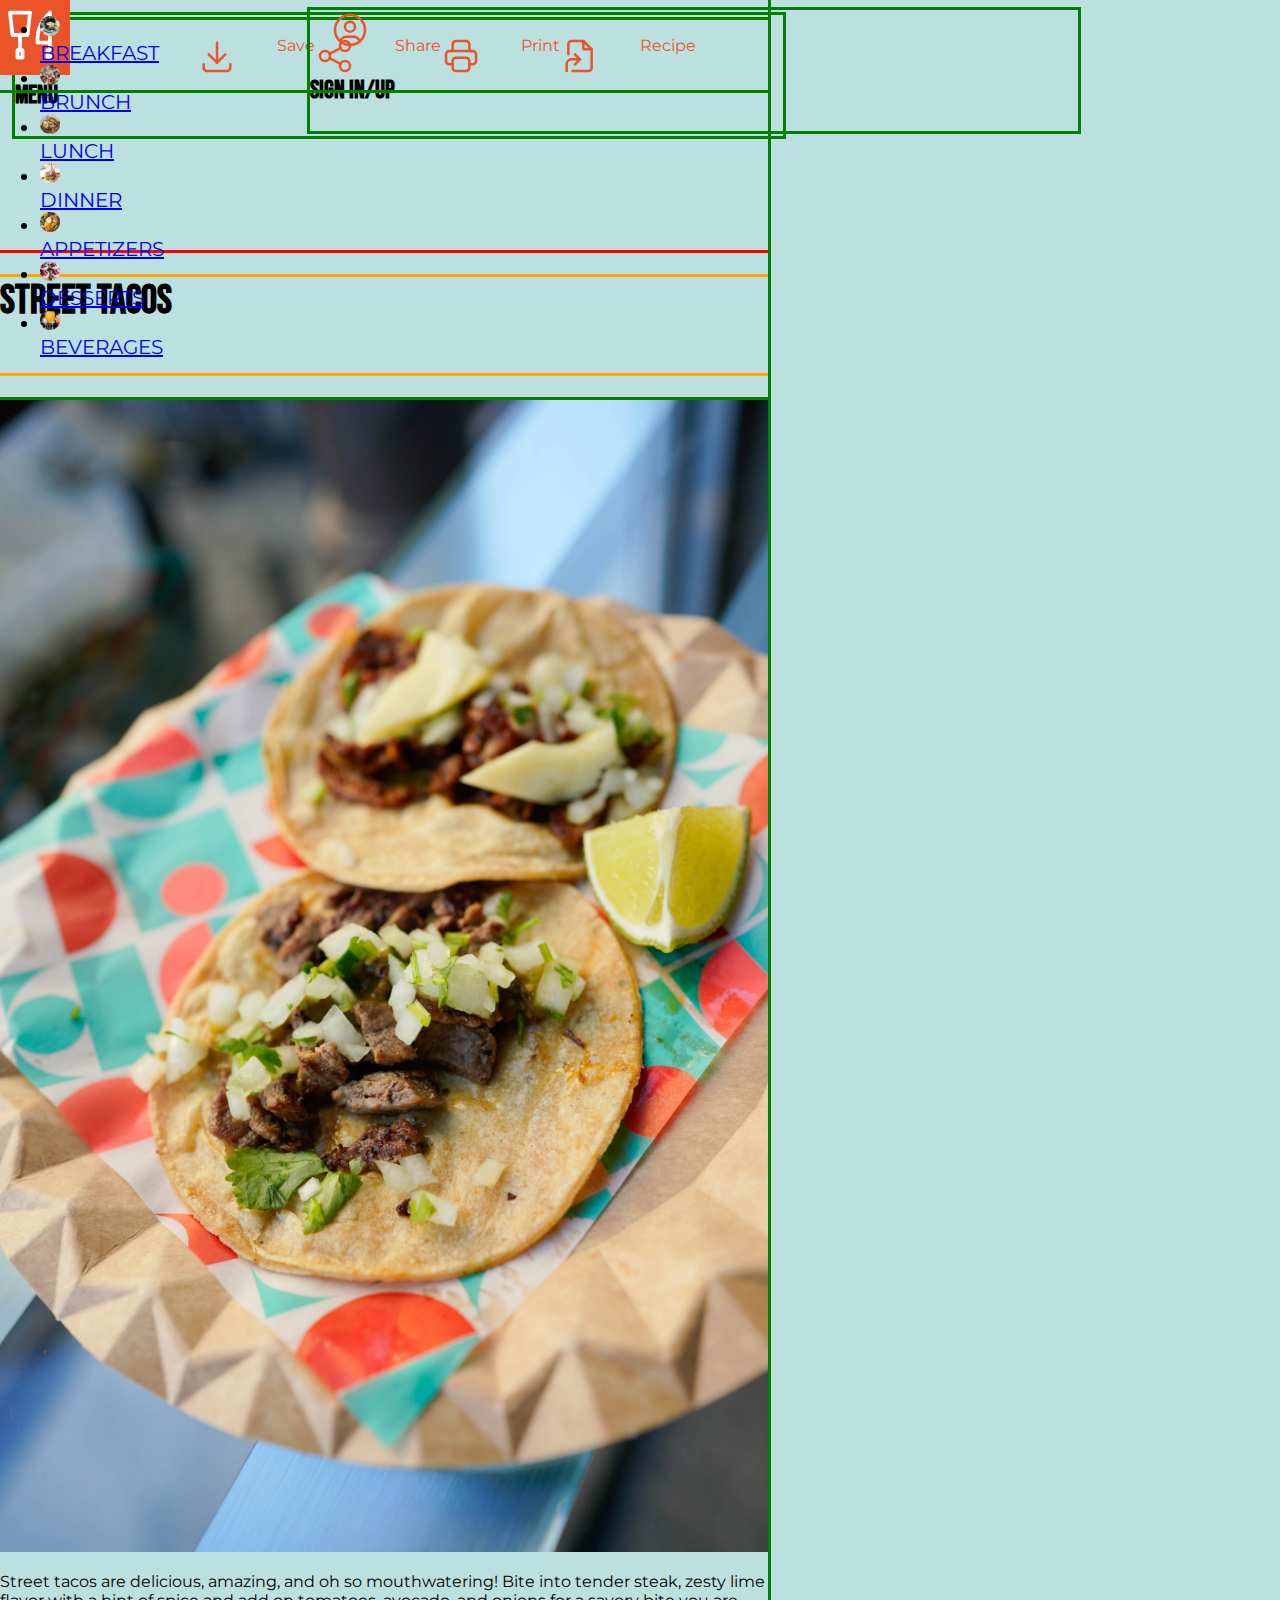
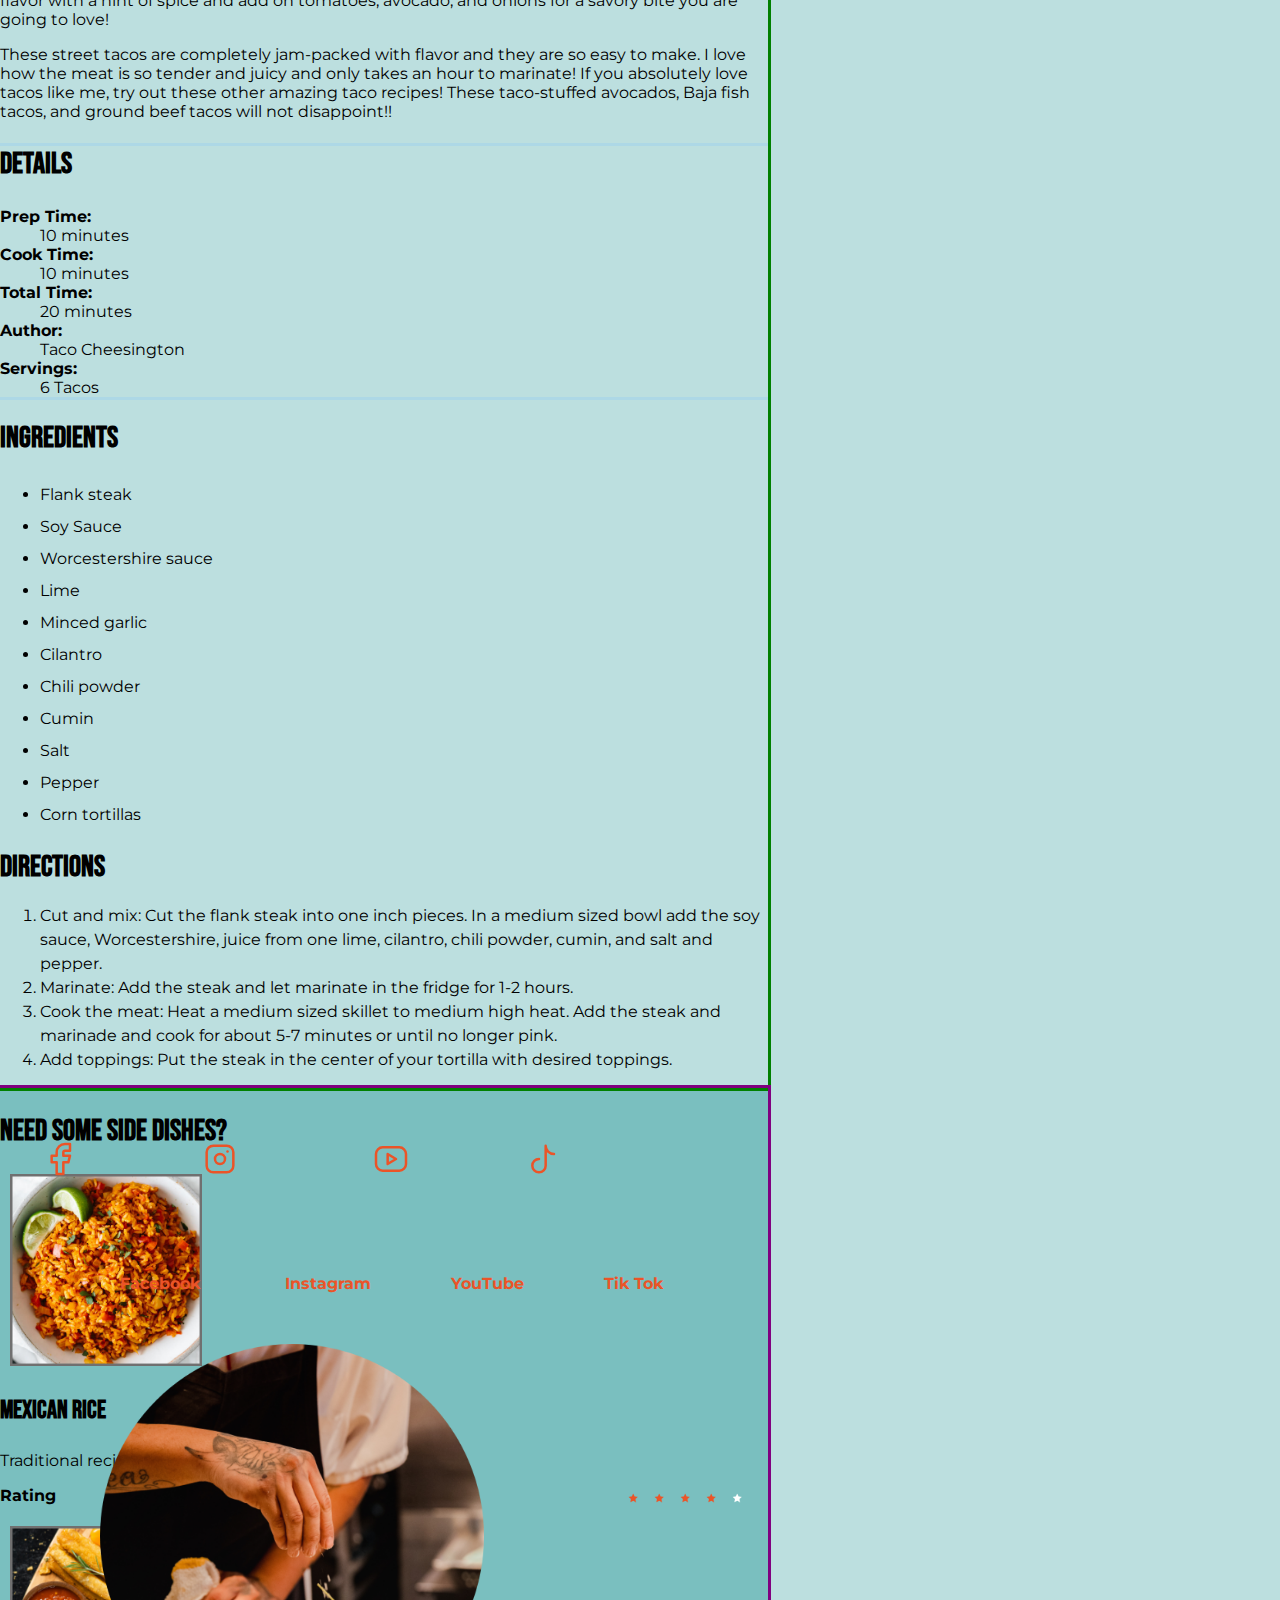
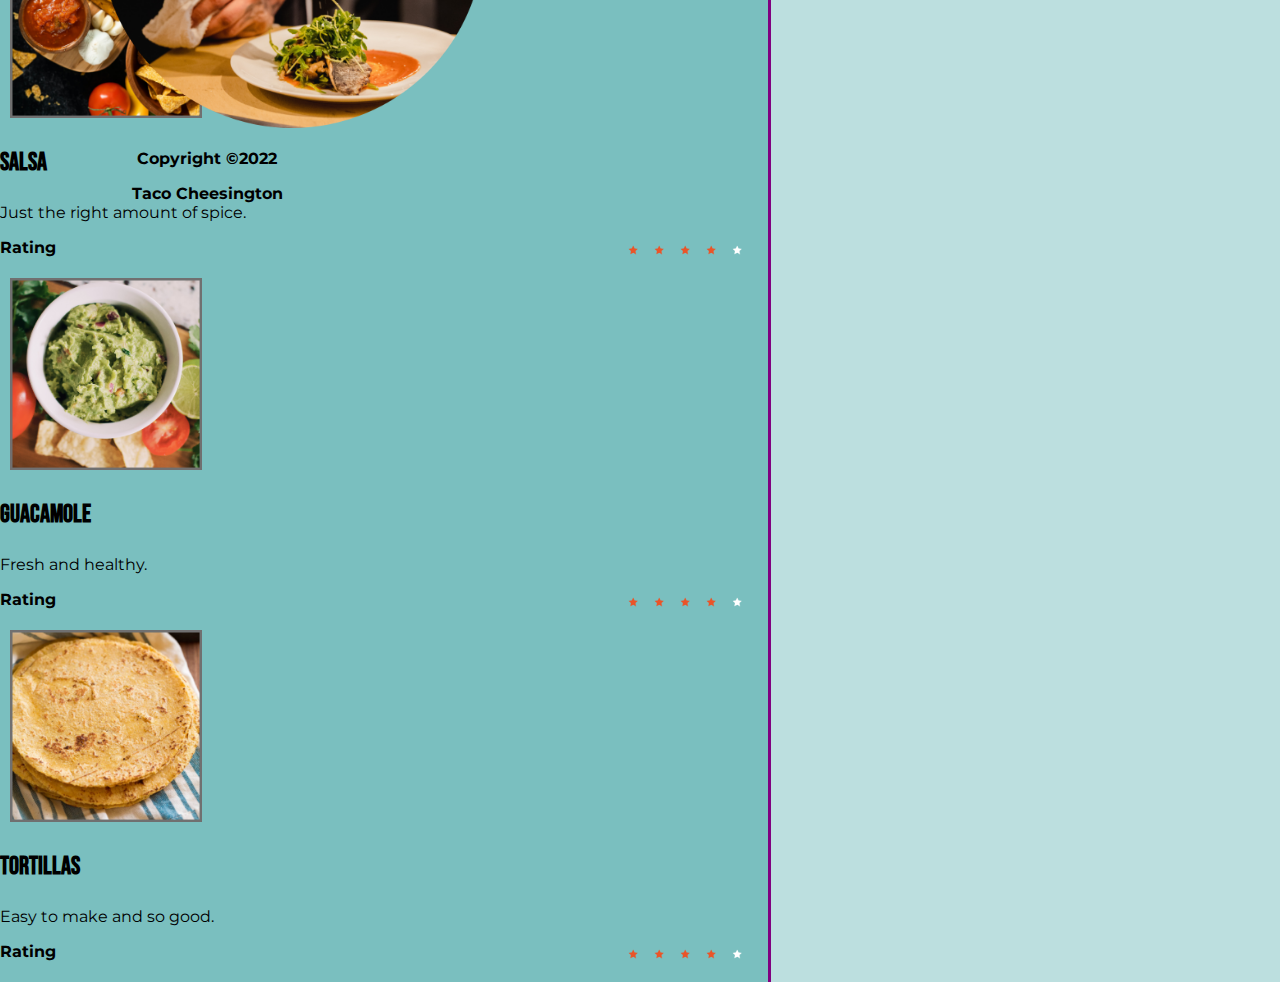
<file: index.html>
<!DOCTYPE html>
<html lang="en">
<head>
    <meta charset="UTF-8">
    <meta http-equiv="X-UA-Compatible" content="IE=edge">
    <meta name="viewport" content="width=device-width, initial-scale=1.0">
    <title>Robberson ASU Recipe Assignment  Good Eats- Street Tacos</title>
    <link rel="preconnect" href="https://fonts.googleapis.com">
<link rel="preconnect" href="https://fonts.gstatic.com" crossorigin>
<link href="https://fonts.googleapis.com/css2?family=Bebas+Neue&family=Montserrat:ital,wght@0,400;0,700;1,400&display=swap" rel="stylesheet">
    <link href="styles.css" rel="stylesheet" type="text/css">
</head>
<body>
    <div class="container">
            
              
  
<header id="sideNav">
    <!-- <div class="search-bar">
    <label for="site-search">Search:</label>
    <input type="text" id="site-search" placeholder="search">
    </div> -->

  
        <!-- </div> -->
        <h1>Street Tacos</h1>
        <div class="nav_icons">

            <ul>
                <li>
                    <svg class="save_Icon">
                    <use xlink:href="#icon icon-tabler icon-tabler-download"></use>
                    </svg>Save</li> 
                <li>
                    <svg class="share_Icon">
                    <use xlink:href="#icon icon-tabler icon-tabler-share"></use>
                    </svg>Share</li>
                <li>
                    <svg class="print_Icon">
                    <use xlink:href="#icon icon-tabler icon-tabler-printer"></use>
                    </svg>Print</li>
                <li>
                    <svg class="jump_Icon">
                    <use xlink:href="#icon icon-tabler icon-tabler-file-symlink"></use>
                    </svg>Recipe</li>

                </ul>
        </div>
      
</header>
    <main class="main">
     <section id="main_Container">

<img src="images/street-tacos.png" alt="2 carne asada tacos with lime" title="HeroImage">

<p>Street tacos are delicious, amazing, and oh so mouthwatering! Bite into tender steak, zesty lime flavor with a hint of spice and add on tomatoes, avocado, and onions for a savory bite you are going to love!</p>

<p>These street tacos are completely jam-packed with flavor and they are so easy to make. I love how the meat is so tender and juicy and only takes an hour to marinate! If you absolutely love tacos like me, try out these other amazing taco recipes! These taco-stuffed avocados, Baja fish tacos, and ground beef tacos will not disappoint!!</p>
<section id="Details">
<h2>Details</h2>
<dl>
    <dt>Prep Time:</dt> <dd>10 minutes</dd>
<dt>Cook Time:</dt><dd>10 minutes</dd> 
<dt>Total Time:</dt> <dd>20 minutes</dd>
<dt>Author:</dt><dd> Taco Cheesington</dd>
<dt>Servings:</dt><dd>6 Tacos</dd>
</dl>
</section>
<section id="ingredients">
    <h2>Ingredients</h2>
    <ul>
        <li>Flank steak</li>
        <li>Soy Sauce</li>
        <li>Worcestershire sauce</li>
        <li>Lime</li>
        <li>Minced garlic</li>
        <li>Cilantro</li>
        <li>Chili powder</li>
        <li>Cumin</li>
        <li>Salt</li>
        <li>Pepper</li> 
        <li>Corn tortillas</li>
    </ul>
</section>
<section id="directions">
<h2>Directions</h2>
<ol>
<li>Cut and mix: Cut the flank steak into one inch pieces. In a medium sized bowl add the soy sauce, Worcestershire, juice from one lime, cilantro, chili powder, cumin, and salt and pepper.</li>
<li>Marinate: Add the steak and let marinate in the fridge for 1-2 hours.</li>
<li>Cook the meat: Heat a medium sized skillet to medium high heat. Add the steak and marinade and cook for about 5-7 minutes or until no longer pink.</li>
<li>Add toppings: Put the steak in the center of your tortilla with desired toppings.</li>
</ol>
</section>
</section>
</main>
<aside id="side_Dishes">
    

    <h2>Need some side dishes?</h2>
    <article>
        
        <img src="images/mexican-rice.png" alt="Mexican Rice"> 
        <h3>Mexican Rice</h3>
        <p>Traditional recipe with a twist.</p>
        <div id="ratings_container">
            <svg xmlns="http://www.w3.org/2000/svg" class="icon icon-tabler icon-tabler-star" width="40" height="40" viewBox="0 0 60 60" stroke-width=".5" stroke="#EB5428" fill="#EB5428" stroke-linecap="round" stroke-linejoin="round">
                <path stroke="none" d="M0 0h24v24H0z" fill="none"/>
                <path d="M12 17.75l-6.172 3.245l1.179 -6.873l-5 -4.867l6.9 -1l3.086 -6.253l3.086 6.253l6.9 1l-5 4.867l1.179 6.873z" />
              </svg>
              <svg xmlns="http://www.w3.org/2000/svg" class="icon icon-tabler icon-tabler-star" width="40" height="40" viewBox="0 0 60 60" stroke-width=".5" stroke="#EB5428" fill="#EB5428" stroke-linecap="round" stroke-linejoin="round">
                <path stroke="none" d="M0 0h24v24H0z" fill="none"/>
                <path d="M12 17.75l-6.172 3.245l1.179 -6.873l-5 -4.867l6.9 -1l3.086 -6.253l3.086 6.253l6.9 1l-5 4.867l1.179 6.873z" />
              </svg>
              <svg xmlns="http://www.w3.org/2000/svg" class="icon icon-tabler icon-tabler-star" width="40" height="40" viewBox="0 0 60 60" stroke-width=".5" stroke="#EB5428" fill="#EB5428" stroke-linecap="round" stroke-linejoin="round">
                <path stroke="none" d="M0 0h24v24H0z" fill="none"/>
                <path d="M12 17.75l-6.172 3.245l1.179 -6.873l-5 -4.867l6.9 -1l3.086 -6.253l3.086 6.253l6.9 1l-5 4.867l1.179 6.873z" />
              </svg>
            
              <svg xmlns="http://www.w3.org/2000/svg" class="icon icon-tabler icon-tabler-star" width="40" height="40" viewBox="0 0 60 60" stroke-width=".5" stroke="#EB5428" fill="#EB5428" stroke-linecap="round" stroke-linejoin="round">
                <path stroke="none" d="M0 0h24v24H0z" fill="none"/>
                <path d="M12 17.75l-6.172 3.245l1.179 -6.873l-5 -4.867l6.9 -1l3.086 -6.253l3.086 6.253l6.9 1l-5 4.867l1.179 6.873z" />
              </svg>
              <svg xmlns="http://www.w3.org/2000/svg" class="icon icon-tabler icon-tabler-star" width="40" height="40" viewBox="0 0 60 60" stroke-width=".5" stroke="#ffffff" fill="#ffffff" stroke-linecap="round" stroke-linejoin="round">
                <path stroke="none" d="M0 0h24v24H0z" fill="none"/>
                <path d="M12 17.75l-6.172 3.245l1.179 -6.873l-5 -4.867l6.9 -1l3.086 -6.253l3.086 6.253l6.9 1l-5 4.867l1.179 6.873z" />
              </svg>
              </div>
        <p>Rating</p> 
        
        <!--INSERT STARS HERE 4 of 5 Stars-->
    </article>

    <article>
        <img src="images/salsa.png" alt="Salsa">
        <h3>Salsa</h3>
        <p>Just the right amount of spice.</p>
        <div id="ratings_container">
            <svg xmlns="http://www.w3.org/2000/svg" class="icon icon-tabler icon-tabler-star" width="40" height="40" viewBox="0 0 60 60" stroke-width=".5" stroke="#EB5428" fill="#EB5428" stroke-linecap="round" stroke-linejoin="round">
                <path stroke="none" d="M0 0h24v24H0z" fill="none"/>
                <path d="M12 17.75l-6.172 3.245l1.179 -6.873l-5 -4.867l6.9 -1l3.086 -6.253l3.086 6.253l6.9 1l-5 4.867l1.179 6.873z" />
              </svg>
              <svg xmlns="http://www.w3.org/2000/svg" class="icon icon-tabler icon-tabler-star" width="40" height="40" viewBox="0 0 60 60" stroke-width=".5" stroke="#EB5428" fill="#EB5428" stroke-linecap="round" stroke-linejoin="round">
                <path stroke="none" d="M0 0h24v24H0z" fill="none"/>
                <path d="M12 17.75l-6.172 3.245l1.179 -6.873l-5 -4.867l6.9 -1l3.086 -6.253l3.086 6.253l6.9 1l-5 4.867l1.179 6.873z" />
              </svg>
              <svg xmlns="http://www.w3.org/2000/svg" class="icon icon-tabler icon-tabler-star" width="40" height="40" viewBox="0 0 60 60" stroke-width=".5" stroke="#EB5428" fill="#EB5428" stroke-linecap="round" stroke-linejoin="round">
                <path stroke="none" d="M0 0h24v24H0z" fill="none"/>
                <path d="M12 17.75l-6.172 3.245l1.179 -6.873l-5 -4.867l6.9 -1l3.086 -6.253l3.086 6.253l6.9 1l-5 4.867l1.179 6.873z" />
              </svg>
            
              <svg xmlns="http://www.w3.org/2000/svg" class="icon icon-tabler icon-tabler-star" width="40" height="40" viewBox="0 0 60 60" stroke-width=".5" stroke="#EB5428" fill="#EB5428" stroke-linecap="round" stroke-linejoin="round">
                <path stroke="none" d="M0 0h24v24H0z" fill="none"/>
                <path d="M12 17.75l-6.172 3.245l1.179 -6.873l-5 -4.867l6.9 -1l3.086 -6.253l3.086 6.253l6.9 1l-5 4.867l1.179 6.873z" />
              </svg>
              <svg xmlns="http://www.w3.org/2000/svg" class="icon icon-tabler icon-tabler-star" width="40" height="40" viewBox="0 0 60 60" stroke-width=".5" stroke="#ffffff" fill="#ffffff" stroke-linecap="round" stroke-linejoin="round">
                <path stroke="none" d="M0 0h24v24H0z" fill="none"/>
                <path d="M12 17.75l-6.172 3.245l1.179 -6.873l-5 -4.867l6.9 -1l3.086 -6.253l3.086 6.253l6.9 1l-5 4.867l1.179 6.873z" />
              </svg>
              </div>
        <p>Rating</p> 
        <!--INSERT 5 of 5 Stars -->
       
    </article> 
    
    <article>
        <img src="images/guacamole.png" alt="Guacamole">
        <h3>Guacamole</h3>
        <p>Fresh and healthy.</p>
        <div id="ratings_container">
            <svg xmlns="http://www.w3.org/2000/svg" class="icon icon-tabler icon-tabler-star" width="40" height="40" viewBox="0 0 60 60" stroke-width=".5" stroke="#EB5428" fill="#EB5428" stroke-linecap="round" stroke-linejoin="round">
                <path stroke="none" d="M0 0h24v24H0z" fill="none"/>
                <path d="M12 17.75l-6.172 3.245l1.179 -6.873l-5 -4.867l6.9 -1l3.086 -6.253l3.086 6.253l6.9 1l-5 4.867l1.179 6.873z" />
              </svg>
              <svg xmlns="http://www.w3.org/2000/svg" class="icon icon-tabler icon-tabler-star" width="40" height="40" viewBox="0 0 60 60" stroke-width=".5" stroke="#EB5428" fill="#EB5428" stroke-linecap="round" stroke-linejoin="round">
                <path stroke="none" d="M0 0h24v24H0z" fill="none"/>
                <path d="M12 17.75l-6.172 3.245l1.179 -6.873l-5 -4.867l6.9 -1l3.086 -6.253l3.086 6.253l6.9 1l-5 4.867l1.179 6.873z" />
              </svg>
              <svg xmlns="http://www.w3.org/2000/svg" class="icon icon-tabler icon-tabler-star" width="40" height="40" viewBox="0 0 60 60" stroke-width=".5" stroke="#EB5428" fill="#EB5428" stroke-linecap="round" stroke-linejoin="round">
                <path stroke="none" d="M0 0h24v24H0z" fill="none"/>
                <path d="M12 17.75l-6.172 3.245l1.179 -6.873l-5 -4.867l6.9 -1l3.086 -6.253l3.086 6.253l6.9 1l-5 4.867l1.179 6.873z" />
              </svg>
            
              <svg xmlns="http://www.w3.org/2000/svg" class="icon icon-tabler icon-tabler-star" width="40" height="40" viewBox="0 0 60 60" stroke-width=".5" stroke="#EB5428" fill="#EB5428" stroke-linecap="round" stroke-linejoin="round">
                <path stroke="none" d="M0 0h24v24H0z" fill="none"/>
                <path d="M12 17.75l-6.172 3.245l1.179 -6.873l-5 -4.867l6.9 -1l3.086 -6.253l3.086 6.253l6.9 1l-5 4.867l1.179 6.873z" />
              </svg>
              <svg xmlns="http://www.w3.org/2000/svg" class="icon icon-tabler icon-tabler-star" width="40" height="40" viewBox="0 0 60 60" stroke-width=".5" stroke="#ffffff" fill="#ffffff" stroke-linecap="round" stroke-linejoin="round">
                <path stroke="none" d="M0 0h24v24H0z" fill="none"/>
                <path d="M12 17.75l-6.172 3.245l1.179 -6.873l-5 -4.867l6.9 -1l3.086 -6.253l3.086 6.253l6.9 1l-5 4.867l1.179 6.873z" />
              </svg>
              
              
            </div>
        <p>Rating</p> 
        <!-- INSERT 4 of 5 Stars -->
    </article> 
        
    <article>
        <img src="images/tortillas.png" alt="Tortillas">
        <h3>Tortillas</h4>
        <p>Easy to make and so good.</p> 
        <div id="ratings_container">
            <svg xmlns="http://www.w3.org/2000/svg" class="icon icon-tabler icon-tabler-star" width="40" height="40" viewBox="0 0 60 60" stroke-width=".5" stroke="#EB5428" fill="#EB5428" stroke-linecap="round" stroke-linejoin="round">
                <path stroke="none" d="M0 0h24v24H0z" fill="none"/>
                <path d="M12 17.75l-6.172 3.245l1.179 -6.873l-5 -4.867l6.9 -1l3.086 -6.253l3.086 6.253l6.9 1l-5 4.867l1.179 6.873z" />
              </svg>
              <svg xmlns="http://www.w3.org/2000/svg" class="icon icon-tabler icon-tabler-star" width="40" height="40" viewBox="0 0 60 60" stroke-width=".5" stroke="#EB5428" fill="#EB5428" stroke-linecap="round" stroke-linejoin="round">
                <path stroke="none" d="M0 0h24v24H0z" fill="none"/>
                <path d="M12 17.75l-6.172 3.245l1.179 -6.873l-5 -4.867l6.9 -1l3.086 -6.253l3.086 6.253l6.9 1l-5 4.867l1.179 6.873z" />
              </svg>
              <svg xmlns="http://www.w3.org/2000/svg" class="icon icon-tabler icon-tabler-star" width="40" height="40" viewBox="0 0 60 60" stroke-width=".5" stroke="#EB5428" fill="#EB5428" stroke-linecap="round" stroke-linejoin="round">
                <path stroke="none" d="M0 0h24v24H0z" fill="none"/>
                <path d="M12 17.75l-6.172 3.245l1.179 -6.873l-5 -4.867l6.9 -1l3.086 -6.253l3.086 6.253l6.9 1l-5 4.867l1.179 6.873z" />
              </svg>
            
              <svg xmlns="http://www.w3.org/2000/svg" class="icon icon-tabler icon-tabler-star" width="40" height="40" viewBox="0 0 60 60" stroke-width=".5" stroke="#EB5428" fill="#EB5428" stroke-linecap="round" stroke-linejoin="round">
                <path stroke="none" d="M0 0h24v24H0z" fill="none"/>
                <path d="M12 17.75l-6.172 3.245l1.179 -6.873l-5 -4.867l6.9 -1l3.086 -6.253l3.086 6.253l6.9 1l-5 4.867l1.179 6.873z" />
              </svg>
              <svg xmlns="http://www.w3.org/2000/svg" class="icon icon-tabler icon-tabler-star" width="40" height="40" viewBox="0 0 60 60" stroke-width=".5" stroke="#ffffff" fill="#ffffff" stroke-linecap="round" stroke-linejoin="round">
                <path stroke="none" d="M0 0h24v24H0z" fill="none"/>
                <path d="M12 17.75l-6.172 3.245l1.179 -6.873l-5 -4.867l6.9 -1l3.086 -6.253l3.086 6.253l6.9 1l-5 4.867l1.179 6.873z" />
              </svg>
              
              
            </div>
        <p>Rating</p>
        <!-- INSERT 4 of 5 Stars -->
    </article> 
</aside>


<div class="hamburger_left">
 <!--hamburger-->
 <svg xmlns="http://www.w3.org/2000/svg" class="hamburger" width="40" height="40" style="enable-background:new 0 0 40 40" xml:space="preserve">
    <path d="M36 17.6c.1 1.8.1 3.6.1 5.4.1 2.7 0 5.5-.9 8-.5 1.4-1.3 2.6-2.4 3.6-3.3 2.7-6 2.4-12.6 2.4-4.6 0-9.2.2-12.2-1.9-2.5-1.8-3.6-4.2-3.8-7.1-.2-3.6.1-7.2.1-10.8 0-2.6.6-5.1 1.9-7.4 2.5-4.5 7.3-7.5 12.4-8 .4-.1.9-.1 1.4-.1 5.2 0 10.1 2.6 13 6.8 1 1.5 1.8 3.1 2.3 4.9.4 1.3.6 2.7.7 4.2z" style="fill:none;stroke:#eb5428;stroke-width:2;stroke-miterlimit:10"/>
    <path d="M36.1 22.6c0 .5-.1 1-.5 1.4-.5.7-1.4 1.2-2.6 1.3-2.8.2-5.8.1-8.6.1h-12c-1.3 0-2.6 0-3.8-.1-1.1 0-2.4 0-3.3-.6-.8-.6-1.2-1.4-1.2-2.2 0-.9.3-1.8 1.5-2.3.9-.4 2-.5 3.1-.5 1.4 0 2.8-.1 4.3-.1h14.5c1.2 0 2.3 0 3.5.1 1.7.1 3.3-.1 4.4 1 .3.6.7 1.3.7 1.9z" style="fill:none;stroke:#fff;stroke-width:2.0832;stroke-miterlimit:10"/>
    <path d="M38.5 22.6c0 .9-.2 1.7-.5 2.5-.6 1.3-1.7 2.1-3 2.2-3.3.3-6.7.2-9.9.2H11.2c-1.5 0-3-.1-4.4-.1-1.3-.1-2.8 0-3.8-1-.9-1-1.3-2.5-1.3-3.8 0-1.6.3-3.1 1.7-4 1-.7 2.3-.8 3.5-.8 1.6-.1 3.3-.1 4.9-.1H28.5c1.3 0 2.7 0 4 .1 2 .1 3.8-.1 5.1 1.7.5.9.9 2 .9 3.1z" style="fill:none;stroke:#eb5428;stroke-width:2.9408;stroke-miterlimit:10"/>
  </svg>

  <h3>Menu</h3>
</div>
  <div class="right_icon">
    <svg xmlns="http://www.w3.org/2000/svg" class="icon icon-tabler icon-tabler-user-circle" width="40" height="40" viewBox="0 0 24 24" stroke-width="1.5" stroke="#EB5428" fill="none" stroke-linecap="round" stroke-linejoin="round">
        <path stroke="none" d="M0 0h24v24H0z" fill="none"/>
        <circle cx="12" cy="12" r="9" />
        <circle cx="12" cy="10" r="3" />
        <path d="M6.168 18.849a4 4 0 0 1 3.832 -2.849h4a4 4 0 0 1 3.834 2.855" />
      </svg>
  <h3>Sign In/Up</h3>
</div>
<div class="home">
<a href="#home">
    <svg class="logo_Icon">
        <use xlink:href="#icon icon-tabler icon-tabler-tools-kitchen"></use>
        </svg></a>
      </div>
        <!-- <nav class="nav_container"> -->

          <nav>
  <div class="container-header">
  <!-- <h2>Main Navigation </h2>
<input type="checkbox" id="dropdown">
<label for="dropdown"><span></span></label> -->

<menu>
<div><li><a href="#breakfast"><img src="images/breakfast.png" alt="Breakfast Link"><br>Breakfast</a></li></div>
<div><li><a href="#brunch"><img src="images/brunch.png" alt="Brunch Link"><br>Brunch</a></li></div>
<div><li><a href="#lunch"><img src="images/lunch.png" alt="Lunch Link"><br>Lunch</a></li></div>
<div><li><a href="#dinner"><img src="images/dinner.png" alt="Dinner Link"><br>Dinner</a></li></div>
<div><li><a href="#appetizers"><img src="images/appetizers.png" alt="Appetizers Link"><br>Appetizers</a></li></div>
<div><li><a href="#desserts"><img src="images/desserts.png" alt="Desserts Link"><br>Desserts</a></li></div>
<div><li><a href="#beverages"><img src="images/beverages.png" alt="Beverages Link"><br>Beverages</a></li></div>     
<!-- <p>Avatar (Avatar svg)
Search (search svg)
Connect</p> -->
</menu>
</div>
</nav>
<div class="footer-container">
<footer id="social">

<h2>Social Media Links</h2>

    <ul>
            <li><svg class="facebook_Icon">
            <use xlink:href="#icon icon-tabler icon-tabler-brand-facebook"></use>
            </svg>Facebook</li>

            <li><svg class="instagram_Icon">
            <use xlink:href="#icon icon-tabler icon-tabler-brand-instagram"></use>
            </svg> Instagram</li>
        
            <li><svg class="youtube_Icon">
            <use xlink:href="#icon icon-tabler icon-tabler-brand-youtube"></use>
            </svg>YouTube</li>
         
            <li><svg class="tiktok_Icon">
            <use xlink:href="#icon icon-tabler icon-tabler-brand-tiktok"></use>
            </svg>Tik Tok </li>
           

        </ul>
 

<h2>Good Eats</h2> 

<img src="images/taco-cheesington.png" alt="taco-chessington"> 
<p>Copyright &copy2022</p> 
<p>Taco Cheesington</p>


</div>
</footer>
</div> <!-- Closing my Div Container for grid layout -->
<!-- <section id="save">
    <p>save link</p>
</section> -->
  <!-- SVG File Set Up - Embedded all SVG images here to call as needed-->
  
  <svg display="none" width="0" height="0" version="1.1" xmlns="http://www.w3.org/2000/svg" xmlns:xlink="http://www.w3.org/1999/xlink">
		
    <defs>

         <!--save-->           
        <symbol id="icon icon-tabler icon-tabler-download" width="40" height="40" viewBox="0 0 24 24" stroke-width="1.5" stroke="#EB5428" fill="none" stroke-linecap="round" stroke-linejoin="round"> -->
        <path stroke="none" d="M0 0h24v24H0z" fill="none"/>
        <path d="M4 17v2a2 2 0 0 0 2 2h12a2 2 0 0 0 2 -2v-2" />
        <polyline points="7 11 12 16 17 11" />
        <line x1="12" y1="4" x2="12" y2="16" />
                    </symbol>

        <!--logo-->
        <symbol id="icon icon-tabler icon-tabler-tools-kitchen" width="60" height="60" viewBox="0 0 24 24" stroke-width="1.5" stroke="#ffffff" fill="none" stroke-linecap="round" stroke-linejoin="round">
            <path stroke="none" d="M0 0h24v24H0z" fill="none"/>
            <path d="M4 3h8l-1 9h-6z" />
            <path d="M7 18h2v3h-2z" />
            <path d="M20 3v12h-5c-.023 -3.681 .184 -7.406 5 -12z" />
            <path d="M20 15v6h-1v-3" />
            <line x1="8" y1="12" x2="8" y2="18" />
        </symbol>
      
        <!--share-->
        <symbol id="icon icon-tabler icon-tabler-share" width="40" height="40" viewBox="0 0 24 24" stroke-width="1.5" stroke="#EB5428" fill="none" stroke-linecap="round" stroke-linejoin="round">
            <path stroke="none" d="M0 0h24v24H0z" fill="none"/>
            <circle cx="6" cy="12" r="3" />
            <circle cx="18" cy="6" r="3" />
            <circle cx="18" cy="18" r="3" />
            <line x1="8.7" y1="10.7" x2="15.3" y2="7.3" />
            <line x1="8.7" y1="13.3" x2="15.3" y2="16.7" />
        </symbol>
        <!--print-->
        <symbol id="icon icon-tabler icon-tabler-printer" width="40" height="40" viewBox="0 0 24 24" stroke-width="1.5" stroke="#EB5428" fill="none" stroke-linecap="round" stroke-linejoin="round">
            <path stroke="none" d="M0 0h24v24H0z" fill="none"/>
            <path d="M17 17h2a2 2 0 0 0 2 -2v-4a2 2 0 0 0 -2 -2h-14a2 2 0 0 0 -2 2v4a2 2 0 0 0 2 2h2" />
            <path d="M17 9v-4a2 2 0 0 0 -2 -2h-6a2 2 0 0 0 -2 2v4" />
            <rect x="7" y="13" width="10" height="8" rx="2" />
        </symbol>
        <!--jump-->
        <symbol id="icon icon-tabler icon-tabler-file-symlink" width="40" height="40" viewBox="0 0 24 24" stroke-width="1.5" stroke="#EB5428" fill="none" stroke-linecap="round" stroke-linejoin="round">
            <path stroke="none" d="M0 0h24v24H0z" fill="none"/>
            <path d="M4 21v-4a3 3 0 0 1 3 -3h5" />
            <path d="M9 17l3 -3l-3 -3" />
            <path d="M14 3v4a1 1 0 0 0 1 1h4" />
            <path d="M5 11v-6a2 2 0 0 1 2 -2h7l5 5v11a2 2 0 0 1 -2 2h-9.5" />
        </symbol>
        <!--hamburger-->
        <symbol id="hamburger" width="40" height="40" style="enable-background:new 0 0 40 40" xml:space="preserve">
            <path d="M36 17.6c.1 1.8.1 3.6.1 5.4.1 2.7 0 5.5-.9 8-.5 1.4-1.3 2.6-2.4 3.6-3.3 2.7-6 2.4-12.6 2.4-4.6 0-9.2.2-12.2-1.9-2.5-1.8-3.6-4.2-3.8-7.1-.2-3.6.1-7.2.1-10.8 0-2.6.6-5.1 1.9-7.4 2.5-4.5 7.3-7.5 12.4-8 .4-.1.9-.1 1.4-.1 5.2 0 10.1 2.6 13 6.8 1 1.5 1.8 3.1 2.3 4.9.4 1.3.6 2.7.7 4.2z" style="fill:none;stroke:#eb5428;stroke-width:2;stroke-miterlimit:10"/>
            <path d="M36.1 22.6c0 .5-.1 1-.5 1.4-.5.7-1.4 1.2-2.6 1.3-2.8.2-5.8.1-8.6.1h-12c-1.3 0-2.6 0-3.8-.1-1.1 0-2.4 0-3.3-.6-.8-.6-1.2-1.4-1.2-2.2 0-.9.3-1.8 1.5-2.3.9-.4 2-.5 3.1-.5 1.4 0 2.8-.1 4.3-.1h14.5c1.2 0 2.3 0 3.5.1 1.7.1 3.3-.1 4.4 1 .3.6.7 1.3.7 1.9z" style="fill:none;stroke:#fff;stroke-width:2.0832;stroke-miterlimit:10"/>
            <path d="M38.5 22.6c0 .9-.2 1.7-.5 2.5-.6 1.3-1.7 2.1-3 2.2-3.3.3-6.7.2-9.9.2H11.2c-1.5 0-3-.1-4.4-.1-1.3-.1-2.8 0-3.8-1-.9-1-1.3-2.5-1.3-3.8 0-1.6.3-3.1 1.7-4 1-.7 2.3-.8 3.5-.8 1.6-.1 3.3-.1 4.9-.1H28.5c1.3 0 2.7 0 4 .1 2 .1 3.8-.1 5.1 1.7.5.9.9 2 .9 3.1z" style="fill:none;stroke:#eb5428;stroke-width:2.9408;stroke-miterlimit:10"/>
        </symbol>
        <!--avatar-->
        <symbol id="icon icon-tabler icon-tabler-user-circle" width="40" height="40" viewBox="0 0 24 24" stroke-width="1.5" stroke="#EB5428" fill="none" stroke-linecap="round" stroke-linejoin="round">
            <path stroke="none" d="M0 0h24v24H0z" fill="none"/>
            <circle cx="12" cy="12" r="9" />
            <circle cx="12" cy="10" r="3" />
            <path d="M6.168 18.849a4 4 0 0 1 3.832 -2.849h4a4 4 0 0 1 3.834 2.855" />
        </symbol>
        <!--search-->
        <symbol id="icon icon-tabler icon-tabler-search" width="40" height="40" viewBox="0 0 24 24" stroke-width="1.5" stroke="#EB5428" fill="none" stroke-linecap="round" stroke-linejoin="round">
            <path stroke="none" d="M0 0h24v24H0z" fill="none"/>
            <circle cx="10" cy="10" r="7" />
            <line x1="21" y1="21" x2="15" y2="15" />
        </symbol>
        <!--star-->
        <symbol id="icon icon-tabler icon-tabler-star" width="20" height="20" viewBox="0 0 24 24" stroke-width="1.5" stroke="#ffffff" fill="#ffffff" stroke-linecap="round" stroke-linejoin="round">
        <path stroke="none" d="M0 0h24v24H0z" fill="none"/>
        <path d="M12 17.75l-6.172 3.245l1.179 -6.873l-5 -4.867l6.9 -1l3.086 -6.253l3.086 6.253l6.9 1l-5 4.867l1.179 6.873z" />
        </symbol>
        <!--facebook-->
        <symbol id="icon icon-tabler icon-tabler-brand-facebook" width="40" height="40" viewBox="0 0 24 24" stroke-width="1.5" stroke="#EB5428" fill="none" stroke-linecap="round" stroke-linejoin="round">
            <path stroke="none" d="M0 0h24v24H0z" fill="none"/>
            <path d="M7 10v4h3v7h4v-7h3l1 -4h-4v-2a1 1 0 0 1 1 -1h3v-4h-3a5 5 0 0 0 -5 5v2h-3" />
        </symbol>
        <!--instagram-->
        <symbol id="icon icon-tabler icon-tabler-brand-instagram" width="40" height="40" viewBox="0 0 24 24" stroke-width="1.5" stroke="#EB5428" fill="none" stroke-linecap="round" stroke-linejoin="round">
            <path stroke="none" d="M0 0h24v24H0z" fill="none"/>
            <rect x="4" y="4" width="16" height="16" rx="4" />
            <circle cx="12" cy="12" r="3" />
            <line x1="16.5" y1="7.5" x2="16.5" y2="7.501" />
        </symbol>
        <!--youtube-->
        <symbol id="icon icon-tabler icon-tabler-brand-youtube" width="40" height="40" viewBox="0 0 24 24" stroke-width="1.5" stroke="#EB5428" fill="none" stroke-linecap="round" stroke-linejoin="round">
            <path stroke="none" d="M0 0h24v24H0z" fill="none"/>
            <rect x="3" y="5" width="18" height="14" rx="4" />
            <path d="M10 9l5 3l-5 3z" />
        </symbol>
        <!--tiktok-->
        <symbol id="icon icon-tabler icon-tabler-brand-tiktok" width="40" height="40" viewBox="0 0 24 24" stroke-width="1.5" stroke="#EB5428" fill="none" stroke-linecap="round" stroke-linejoin="round">
            <path stroke="none" d="M0 0h24v24H0z" fill="none"/>
            <path d="M9 12a4 4 0 1 0 4 4v-12a5 5 0 0 0 5 5" />
        </symbol>
  


    </defs>
</svg>  
</body>
</html>
</file>
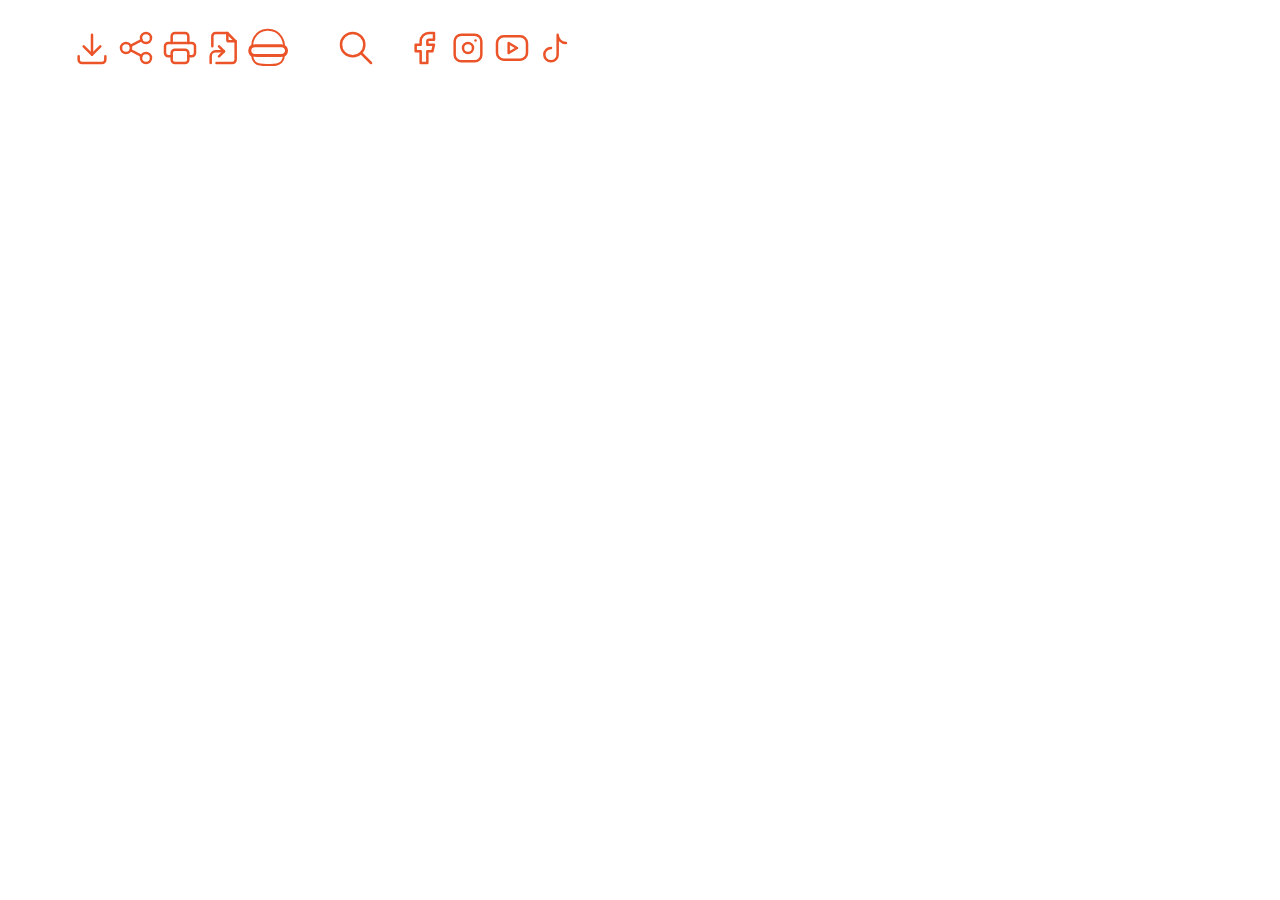
<file: SVG/svgs (1).html>
<!DOCTYPE html>
<html lang="en">
<head>
    <meta charset="UTF-8">
    <meta http-equiv="X-UA-Compatible" content="IE=edge">
    <meta name="viewport" content="width=device-width, initial-scale=1.0">
    <title>SVGs</title>
</head>
<body>
    <!--logo-->
    <svg xmlns="http://www.w3.org/2000/svg" class="icon icon-tabler icon-tabler-tools-kitchen" width="60" height="60" viewBox="0 0 24 24" stroke-width="1.5" stroke="#ffffff" fill="none" stroke-linecap="round" stroke-linejoin="round">
        <path stroke="none" d="M0 0h24v24H0z" fill="none"/>
        <path d="M4 3h8l-1 9h-6z" />
        <path d="M7 18h2v3h-2z" />
        <path d="M20 3v12h-5c-.023 -3.681 .184 -7.406 5 -12z" />
        <path d="M20 15v6h-1v-3" />
        <line x1="8" y1="12" x2="8" y2="18" />
      </svg>
    <!--save-->
    <svg xmlns="http://www.w3.org/2000/svg" class="icon icon-tabler icon-tabler-download" width="40" height="40" viewBox="0 0 24 24" stroke-width="1.5" stroke="#EB5428" fill="none" stroke-linecap="round" stroke-linejoin="round">
        <path stroke="none" d="M0 0h24v24H0z" fill="none"/>
        <path d="M4 17v2a2 2 0 0 0 2 2h12a2 2 0 0 0 2 -2v-2" />
        <polyline points="7 11 12 16 17 11" />
        <line x1="12" y1="4" x2="12" y2="16" />
      </svg>
    <!--share-->
    <svg xmlns="http://www.w3.org/2000/svg" class="icon icon-tabler icon-tabler-share" width="40" height="40" viewBox="0 0 24 24" stroke-width="1.5" stroke="#EB5428" fill="none" stroke-linecap="round" stroke-linejoin="round">
        <path stroke="none" d="M0 0h24v24H0z" fill="none"/>
        <circle cx="6" cy="12" r="3" />
        <circle cx="18" cy="6" r="3" />
        <circle cx="18" cy="18" r="3" />
        <line x1="8.7" y1="10.7" x2="15.3" y2="7.3" />
        <line x1="8.7" y1="13.3" x2="15.3" y2="16.7" />
      </svg>
    <!--print-->
    <svg xmlns="http://www.w3.org/2000/svg" class="icon icon-tabler icon-tabler-printer" width="40" height="40" viewBox="0 0 24 24" stroke-width="1.5" stroke="#EB5428" fill="none" stroke-linecap="round" stroke-linejoin="round">
        <path stroke="none" d="M0 0h24v24H0z" fill="none"/>
        <path d="M17 17h2a2 2 0 0 0 2 -2v-4a2 2 0 0 0 -2 -2h-14a2 2 0 0 0 -2 2v4a2 2 0 0 0 2 2h2" />
        <path d="M17 9v-4a2 2 0 0 0 -2 -2h-6a2 2 0 0 0 -2 2v4" />
        <rect x="7" y="13" width="10" height="8" rx="2" />
      </svg>
    <!--jump-->
    <svg xmlns="http://www.w3.org/2000/svg" class="icon icon-tabler icon-tabler-file-symlink" width="40" height="40" viewBox="0 0 24 24" stroke-width="1.5" stroke="#EB5428" fill="none" stroke-linecap="round" stroke-linejoin="round">
        <path stroke="none" d="M0 0h24v24H0z" fill="none"/>
        <path d="M4 21v-4a3 3 0 0 1 3 -3h5" />
        <path d="M9 17l3 -3l-3 -3" />
        <path d="M14 3v4a1 1 0 0 0 1 1h4" />
        <path d="M5 11v-6a2 2 0 0 1 2 -2h7l5 5v11a2 2 0 0 1 -2 2h-9.5" />
      </svg>
    <!--hamburger-->
    <svg xmlns="http://www.w3.org/2000/svg" width="40" height="40" style="enable-background:new 0 0 40 40" xml:space="preserve">
        <path d="M36 17.6c.1 1.8.1 3.6.1 5.4.1 2.7 0 5.5-.9 8-.5 1.4-1.3 2.6-2.4 3.6-3.3 2.7-6 2.4-12.6 2.4-4.6 0-9.2.2-12.2-1.9-2.5-1.8-3.6-4.2-3.8-7.1-.2-3.6.1-7.2.1-10.8 0-2.6.6-5.1 1.9-7.4 2.5-4.5 7.3-7.5 12.4-8 .4-.1.9-.1 1.4-.1 5.2 0 10.1 2.6 13 6.8 1 1.5 1.8 3.1 2.3 4.9.4 1.3.6 2.7.7 4.2z" style="fill:none;stroke:#eb5428;stroke-width:2;stroke-miterlimit:10"/>
        <path d="M36.1 22.6c0 .5-.1 1-.5 1.4-.5.7-1.4 1.2-2.6 1.3-2.8.2-5.8.1-8.6.1h-12c-1.3 0-2.6 0-3.8-.1-1.1 0-2.4 0-3.3-.6-.8-.6-1.2-1.4-1.2-2.2 0-.9.3-1.8 1.5-2.3.9-.4 2-.5 3.1-.5 1.4 0 2.8-.1 4.3-.1h14.5c1.2 0 2.3 0 3.5.1 1.7.1 3.3-.1 4.4 1 .3.6.7 1.3.7 1.9z" style="fill:none;stroke:#fff;stroke-width:2.0832;stroke-miterlimit:10"/>
        <path d="M38.5 22.6c0 .9-.2 1.7-.5 2.5-.6 1.3-1.7 2.1-3 2.2-3.3.3-6.7.2-9.9.2H11.2c-1.5 0-3-.1-4.4-.1-1.3-.1-2.8 0-3.8-1-.9-1-1.3-2.5-1.3-3.8 0-1.6.3-3.1 1.7-4 1-.7 2.3-.8 3.5-.8 1.6-.1 3.3-.1 4.9-.1H28.5c1.3 0 2.7 0 4 .1 2 .1 3.8-.1 5.1 1.7.5.9.9 2 .9 3.1z" style="fill:none;stroke:#eb5428;stroke-width:2.9408;stroke-miterlimit:10"/>
      </svg>
    <!--avatar-->
    <svg xmlns="http://www.w3.org/2000/svg" class="icon icon-tabler icon-tabler-user-circle" width="40" height="40" viewBox="0 0 24 24" stroke-width="1.5" stroke="#ffffff" fill="none" stroke-linecap="round" stroke-linejoin="round">
        <path stroke="none" d="M0 0h24v24H0z" fill="none"/>
        <circle cx="12" cy="12" r="9" />
        <circle cx="12" cy="10" r="3" />
        <path d="M6.168 18.849a4 4 0 0 1 3.832 -2.849h4a4 4 0 0 1 3.834 2.855" />
      </svg>
    <!--search-->
    <svg xmlns="http://www.w3.org/2000/svg" class="icon icon-tabler icon-tabler-search" width="40" height="40" viewBox="0 0 24 24" stroke-width="1.5" stroke="#EB5428" fill="none" stroke-linecap="round" stroke-linejoin="round">
        <path stroke="none" d="M0 0h24v24H0z" fill="none"/>
        <circle cx="10" cy="10" r="7" />
        <line x1="21" y1="21" x2="15" y2="15" />
    </svg>
    <!--star-->
    <svg xmlns="http://www.w3.org/2000/svg" class="icon icon-tabler icon-tabler-star" width="20" height="20" viewBox="0 0 24 24" stroke-width="1.5" stroke="#ffffff" fill="#ffffff" stroke-linecap="round" stroke-linejoin="round">
      <path stroke="none" d="M0 0h24v24H0z" fill="none"/>
      <path d="M12 17.75l-6.172 3.245l1.179 -6.873l-5 -4.867l6.9 -1l3.086 -6.253l3.086 6.253l6.9 1l-5 4.867l1.179 6.873z" />
    </svg>
    <!--facebook-->
    <svg xmlns="http://www.w3.org/2000/svg" class="icon icon-tabler icon-tabler-brand-facebook" width="40" height="40" viewBox="0 0 24 24" stroke-width="1.5" stroke="#EB5428" fill="none" stroke-linecap="round" stroke-linejoin="round">
        <path stroke="none" d="M0 0h24v24H0z" fill="none"/>
        <path d="M7 10v4h3v7h4v-7h3l1 -4h-4v-2a1 1 0 0 1 1 -1h3v-4h-3a5 5 0 0 0 -5 5v2h-3" />
      </svg>
    <!--instagram-->
    <svg xmlns="http://www.w3.org/2000/svg" class="icon icon-tabler icon-tabler-brand-instagram" width="40" height="40" viewBox="0 0 24 24" stroke-width="1.5" stroke="#EB5428" fill="none" stroke-linecap="round" stroke-linejoin="round">
        <path stroke="none" d="M0 0h24v24H0z" fill="none"/>
        <rect x="4" y="4" width="16" height="16" rx="4" />
        <circle cx="12" cy="12" r="3" />
        <line x1="16.5" y1="7.5" x2="16.5" y2="7.501" />
      </svg>
    <!--youtube-->
    <svg xmlns="http://www.w3.org/2000/svg" class="icon icon-tabler icon-tabler-brand-youtube" width="40" height="40" viewBox="0 0 24 24" stroke-width="1.5" stroke="#EB5428" fill="none" stroke-linecap="round" stroke-linejoin="round">
        <path stroke="none" d="M0 0h24v24H0z" fill="none"/>
        <rect x="3" y="5" width="18" height="14" rx="4" />
        <path d="M10 9l5 3l-5 3z" />
      </svg>
    <!--tiktok-->
    <svg xmlns="http://www.w3.org/2000/svg" class="icon icon-tabler icon-tabler-brand-tiktok" width="40" height="40" viewBox="0 0 24 24" stroke-width="1.5" stroke="#EB5428" fill="none" stroke-linecap="round" stroke-linejoin="round">
        <path stroke="none" d="M0 0h24v24H0z" fill="none"/>
        <path d="M9 12a4 4 0 1 0 4 4v-12a5 5 0 0 0 5 5" />
      </svg>
<!--Star for Ratings-->
      <svg width="0" height="0" xmlns="http://www.w3.org/2000/svg">
        <symbol xmlns="http://www.w3.org/2000/svg" viewBox="0 0 32 32" id="star">
            <path d="..."/>
        </symbol>
    </svg>


    </body>
</html>
</file>
<file: styles.css>
/* Color Pallette
Black = #0D0D0D
Light = #F2F2F2
Dark Green = #7ABFBF
Light Green = rgba(122, 191, 191, .5)
50% transparency
Orange = #EB5428

*/

/*  Global Set Up Styles - Responsive - Small screen first with @media modifications*/

html {
    box-sizing: border-box;
    
}
*, *:before, *after {
    box-sizing: inherit;
}

img {
    max-width: 100%;
}
html {
    background-color: rgba(122, 191, 191, .5);
}

html, body {
    margin:  0px;
    padding: 0px;
    border: 0px;
   
}
/* Set up fonts for project */
h1, h2, h3, nav a, nav span, figcaption, menu li, #social li, footer {
    font-family: 'Bebas Neue', cursive;
} 
nav a, nav span, figcaption, menu li, #social li, footer {
    font-family: 'Montserrat', sans-serif;
    font-size: 20px;
    font-weight: 400;
}
p, dd, li, nav, input {
    font-family: 'Montserrat', sans-serif;
    font-size: 16px;
    font-weight: 400;
}
dt {
    font-family: 'Montserrat', sans-serif;
    font-size: 16px;
    font-weight: 700;
}
/* Layout for small screen first */
/* .container {
    display: grid;
    grid-template-columns: repeat(12, 1fr);
    grid-gap: 10px;
}
.container > * {
    grid-column: 1 / span 12;
    grid-row: 1;
}
.nav-container {
    grid-column: 1 / 13;
    grid-row: 1;
}
#sideNav {
    grid-column: 1 / 13;
    grid-row: 2;
}
#sideNav h1 {
   
    grid-column: 4 / 10;
    grid-row: 2;

} */
/* 
.main {
    grid-column: 1 / 13;
    grid-row: 3;
}
.main img {
    width: 414px;
}
 [for="site-search"]{
    grid-column: 5 / 10;
    grid-row: 3;
}

#side_Dishes {
    grid-column: 1 / 13;
    grid-row: 4;
}
.footer-container {
    grid-column: 1 / 13;
    grid-row: 5;
}
.hamburger {
    grid-column: 2 / 3;
    grid-row: 2;
    margin-left: 20px;
}
.right_icon  {
    grid-column: 9 / 13;
    grid-row: 1;
   

} 
article img {
    float: left;
    margin: 10px;
    padding-right: 20px;
    padding-top: 0;

}

#Details dt {
    float: left;
    padding: 0 20px;
    

}


body {
   width: 414px;
   background-color: #F2F2F2;
   color: #0D0D0D;
   margin: 0 auto;
}
body h1, h2 {
    display: flex;
    justify-content: center;
}
header {
    padding-top: 65px;
    padding-bottom: 5px;
    padding-left: 0px;
    padding-right: 0px;
}
header h1 {
    line-height: normal;
}

 /* .search-bar label {
    display: block;
    font: 1rem 'Montserrat', sans-serif;
    display: flex;
    position:absolute;
    top: 20px;
    left: 125px;
} */
/* input, label {
    margin: .4rem 0;

} */
/* form {
    max-width: 250px;
    margin: 2rem auto;
    font-family:'Montserrat', sans-serif; 
}
.search-bar {
  grid-column: 4 / 10;
  grid-row: 2;
    margin-bottom: 1rem;
    width: 250px;
    height: 1rem;
    outline: black 1px;
    background-color: #F2F2F2;
    text-transform: capitalize;
    font-family:'Montserrat', sans-serif; 
    font-weight: 700;
} */

#ratings_container {
    width: 20px;
    width: 130px;
    display: flex;
    flex: 1 0 1fr;
    float: right;
   margin-right: 10px;
  
}
#ratings_container + p {
    font-weight: 700;
}



[href="#home"] {
position: absolute;
top: 0;
left: 0px;
padding: 5px, 5px; 
padding-top: 5px;
background-color: #EB5428;
width: 70px;
/* max-width: 80px; */
height: 70px;
display:flex;
justify-content: center;

}
#home svg {
    position: absolute;
    left: 207px;
    top: 0;
}

/* body svg {
    height: 60px;
    width: 61px;
    

} */
/* .logo_Icon svg {
    width:30px;
} */

/* nav menu {
    list-style: none;
    margin: 0;
    padding: 0;
} */
/* nav h2 {
    visibility: hidden;
    height: 1px;
}
nav img {
    visibility:hidden;
    width: 5px;
} */

h1, h2, h3 {
    text-transform: uppercase;
    
}

h1 {
    line-height: normal;
    
}

h1 {
    font-size: 40px;
}
h2 {
    font-size: 30px;
}
h3 {
    font-size: 25px;
 
}
/* .nav_container h3 {
    margin: 0;
    margin-left: 10px;
} */
nav {
    width: 414px;
    height: 90px;
    position: absolute;
    top: 0;
    z-index: 1;
    text-transform: uppercase;  
   
}



/* menu {
    position: absolute;
    top: 10px;
    width: 400px;
    background-color: #F2F2F2;
    
} */

/* menu {
    text-align: center;
    margin: 0;
    padding: 0;
    /* list-style: none;
    overflow: hidden;
    background-color: #F2F2F2;
    max-height: 0;
    transition: max-height .2s ease-out; 
    
}*/
/* 
 menu li a {
    display: flex;
    padding: 20px 20px;
    text-decoration: none;
    color:#7ABFBF;
}
.menu a:hover, input:hover {
    background-color: #EB5428;
    color:#F2F2F2;
} */
 /* label {
    cursor: pointer;
    display: flex;
    padding: 10px 20px;
    margin-top: -10px;
    position: relative;
    user-select: none;
  
} */
/* 
label span {
    background-color: #F2F2F2; 
    display: block;
    height: 2px;
    position: relative;
    transition: background-color .2s ease-out;
    width: 18px;
}
label span:before, label span:after {
    background-color: #F2F2F2;
    content: '';
    display: block;
    height: 100%;
    position: absolute;
    transition: all .2s ease-out;
    width: 100%;
}
label span:before {
    top: 5px;
}
label span:after {
    top: -5px;

}
input {
    display: none;
}
input:checked ~ menu {
    max-height: 500px;
   

}
input:checked ~ label span {
    background: transparent;
  

}
input:checked ~ label span:before {
    transform: rotate(-45deg);
}
input:checked span:after {
    transform: rotate(45deg);
}
input:checked ~ label:not(.steps) span:before,
input:checked ~ label:not(.steps) span:after {
    top: 0;
} */
/*  Main Section and Side Bars*/
/* #main_Container {
    line-height: 1.5em;
    margin: 3px 8px;
} */
/* #main_Container img {
    margin: 0;
} */
/* .search {
    overflow: hidden;
    background-color: #F2F2F2;

}
.search input[type=text] {
    padding: 6px;
    border: none;
    margin-top: 8px;
    margin-right: 16px;
    font-size: 17px;

} */
.right_icon {
    position:absolute;
    margin-left: 310px;
    margin-top: 10px;
}
svg {
    color: #EB5428;
    font-weight: 700;
    

}
.hamburger_left {
    position: absolute;
    margin-top:15px;
    margin-left: 15px;
}

#sideNav {
    margin-top: 20px;
}

#sideNav ul {
    width: 414px;
    display: flex;
    flex-direction: row;
    flex:  0 1 20%;
    font-weight: 700;
    font-size: 16px;    

   
}

.nav_icons ul {
    display:flex;
    color: #EB5428;
    font-weight: 700;
    font-size: 16px;
    list-style:none;
    text-transform: capitalize;

   
}
#ingredients {
    line-height: 2em;
}
#directions {
    line-height: 1.5em;
}


#side_Dishes {
    background-color: #7ABFBF;
}
#side_Dishes img {
    width: 25%;
    padding-left: 10px;
}
a:hover, input:hover {
    background-color: #EB5428;
}

/* menu {
    overflow: hidden;
    max-height: 0;
    transition: max-height .2s ease-out;
} */
/* 
label {
    cursor:  pointer;
    display: inline-block;
    padding: 28px 20px;
    position: relative;
    user-select: none;

}
label span {
    background-color: #F2F2F2;
    display: block;
    height: 2px;
    position: relative;
    transition: background-color .2s ease-out;
    width: 18px;
}
label span:before, label span:after {
    background: #F2F2F2;
    content: '';
    display: block;
    height: 100%;
    position: absolute;
    transition: all .2s ease-out;
    width: 100%;
}

label span:before {
    top: 5px;
} */

/* label span:after {
    top: -5px;
}
input {
    display: none;
}

input:checked ~ menu {
    max-height: 500px;
}

input:checked label span {
    background: transparent;
}

input:checked ~ label span::before {
    transform: rotate(-45deg);
}

input:checked ~ label span::after {
    transform: rotate(45deg);
}
input checked ~ label:not(.steps) span:before, input:checked ~ label:not(.steps) span:after {
    top: 0;
} */

footer h2 {
    visibility: hidden;
    height: 1px; 
}
.footer-container ul {
    
    display: flex;
    flex-direction: row;
    flex: 0 1 20%;
    text-decoration: none;
   
} 
#social li {
    color: #EB5428;
    font-weight: 700;    
   list-style: none;
    text-transform: capitalize;
    font-size: 16px;

}
#social p {
    width: 414px;
    display: flex;
    justify-content: center;
    font-weight: 700;
}


footer img {
    width: 50%;
    padding-left: 100px;
 
}
svg {
    width:80px;
   
}

@media (min-width: 768px) {
    .container {
        outline: solid black 3px;
        
        width: 768px;   
        display: grid;
       
    }
    .container > * {
        display: grid;
        grid-column: 1 / span 12;
        outline: solid green 3px;
        width: 768px;

    }
  
    .nav-container {
       
        outline: solid blue 3px;
        background-color: #EB5428;
        width: 768px;

        display: grid;
        grid-column : 1 / span 12;
        grid-row: 1;
    
    }
    nav img {
        visibility: visible;
        width: 20px;
    }
   
    .main img {
        width: 768px;
    }
    .nav_icons {
        outline: solid red 3px;

        width: 768px;

        display: grid;   
        grid-column: 1 / span 12;
        justify-content:center;  
    }
    .nav_icons li {
        display: flex;
        flex: 1 1 100px;    
        justify-content: space-between;
    }
   
    
    #sideNav h1 {
        outline: solid orange 3px;

        grid-column: 1 / span 12;
        grid-row: 2;

    }
    #Details {
        outline: solid lightblue 3px;

        /* grid-column: 1 / span 12;
        grid-row: 3; */
    }
    #Ingredients {
        outline: solid lightgreen 3px;
        width: 384px;
        grid-column: 1 / span 5;
        grid-row: 4;
    }
    #Directions {
        outline: solid gray 3px;
        width: 380px;
        float: right;
    }
    #side_Dishes {
        outline: solid yellow 3px;

        grid-column: 1 / span 12;
        grid-row: 6;
    }
    .footer-container {
        outline: solid purple 3px;

        grid-column: 1 / span 12;
        grid-row: 6;
    }
    /* label {
        cursor:  pointer;
        display: inline-block;
        height: 200px;
        width: 200px;
     
       
        width: 18px;
    }
    label span:before, label span:after {
        background: #F2F2F2;
        content: '';
        display: block;
        height: 100%;
        position: absolute;
        transition: all .2s ease-out;
        width: 100%;
    } */
    
    
    /* label span:before {
        top: 5px;
    }
    
    label span:after {
        top: -5px;
    }
    input {
        display: none;
    }
    
    input:checked ~ menu {
        max-height: 500px;
    }
    
    input:checked label span {
        background: transparent;
    }
    
    input:checked ~ label span::before {
        transform: rotate(-45deg);
    }
    
    input:checked ~ label apan::after {
        transform: arotate(45deg);
    }
    input checked ~ label:not(.steps) span:before, input:checked ~ label:not(.steps) span:after {
        top: 0;
    } */
}

@media (min-width: 1280px) {
    .container {
        width: 1280px;
        height: auto;
        display: grid;
        grid-template-columns: 100px repeat(12 1fr);
        grid-template-rows: 400px;
    }

    .logo_Icon {
        grid-row : 1 / span 2;
    }
    menu li {
        grid-row: 3 / span 10;
    }
    .menu li {
      display: flex;
       grid-row: 3 / span 10;
        height:auto;
        width: 1280px;

        background-color: aquamarine;
    }








    
}


.container-header {
    display:flex; 
 } */
</file>
